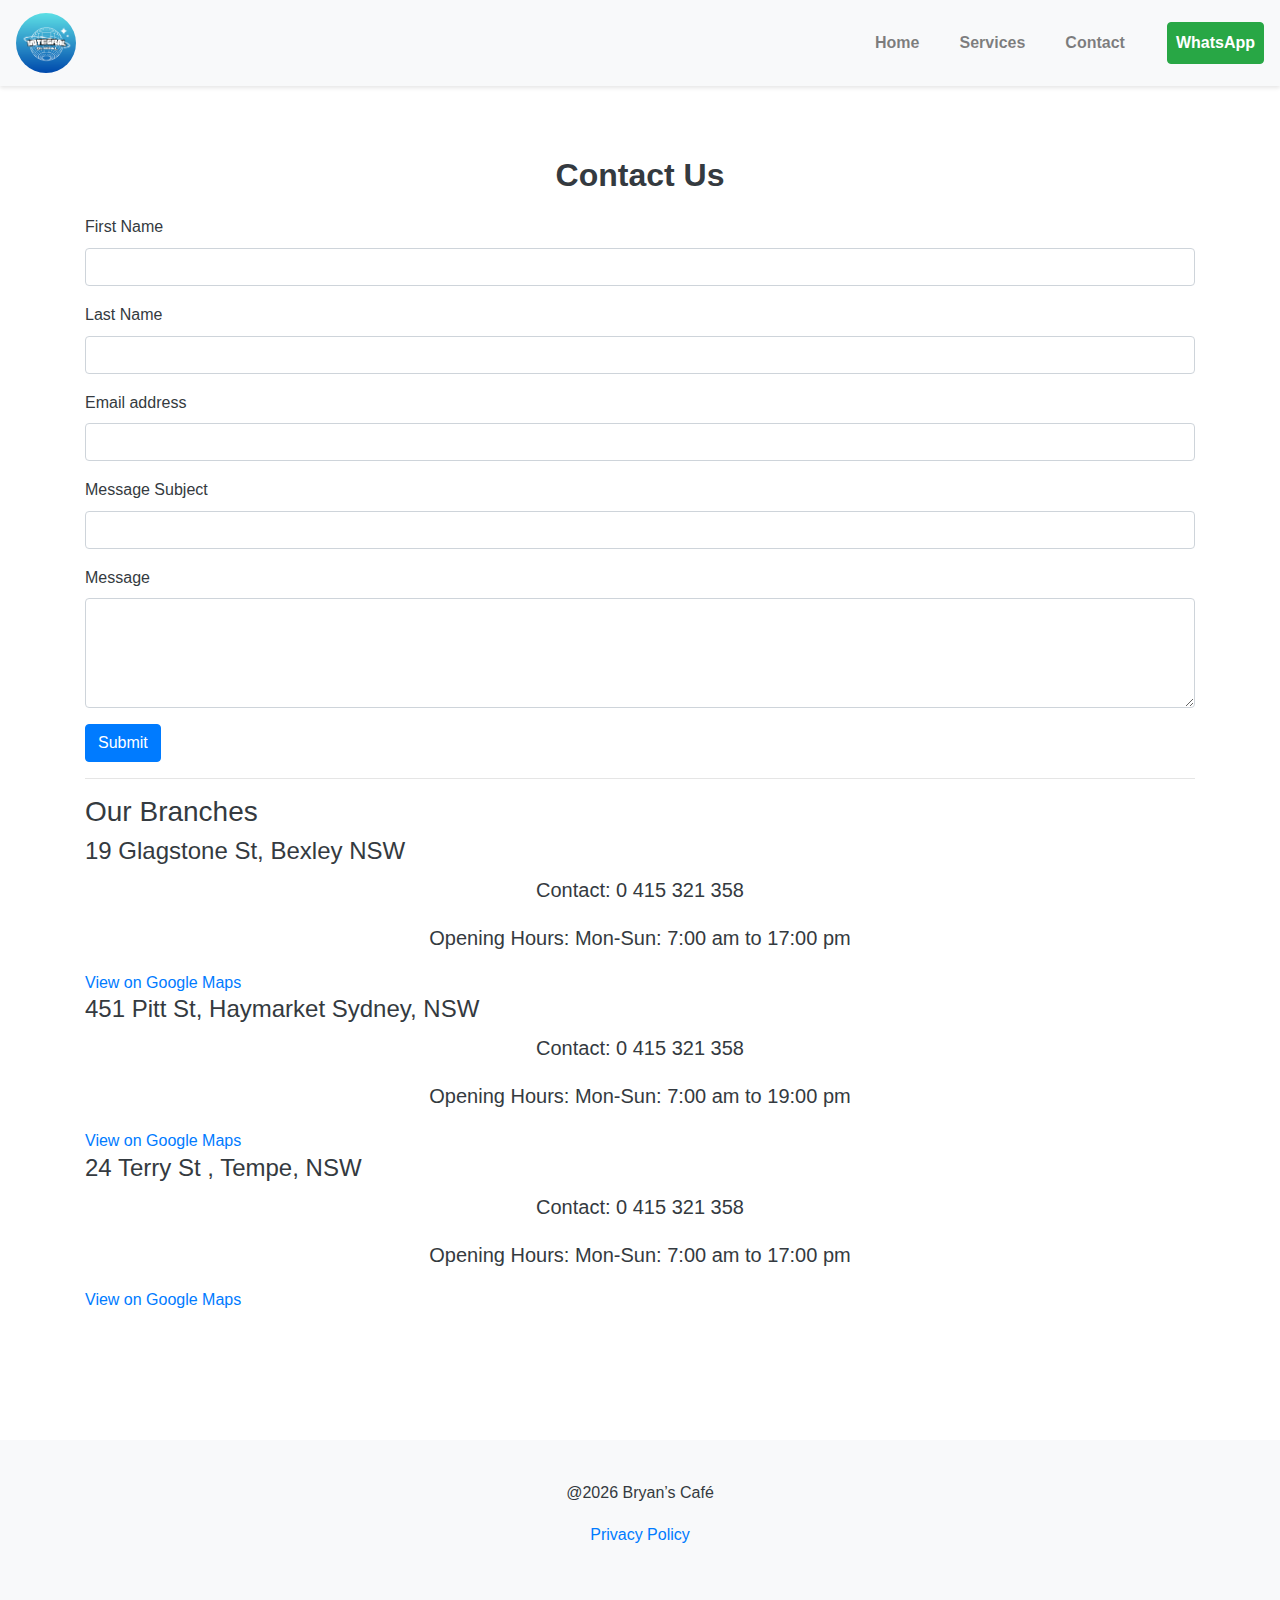
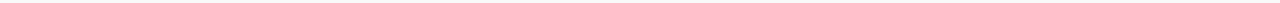
<file: contact.html>
<!DOCTYPE html>
<html lang="en">

<head>
    <meta charset="UTF-8">
    <meta name="viewport" content="width=device-width, initial-scale=1.0">
    <title>Contact - Bryan’s Café</title>
    <link href="https://maxcdn.bootstrapcdn.com/bootstrap/4.5.2/css/bootstrap.min.css" rel="stylesheet">
    <link rel="stylesheet" href="css/styles.css">
</head>

<body>
  
          <!-- Navegación -->
    <!-- Navegación -->
    <nav class="navbar navbar-expand-lg navbar-light bg-light">
        <a class="navbar-brand" href="index.html">
            <img src="images/logo.png" alt="Integral Global Logo" style="width: 60px;">
        </a>
        <button class="navbar-toggler" type="button" data-toggle="collapse" data-target="#navbarNav" aria-controls="navbarNav" aria-expanded="false" aria-label="Toggle navigation">
            <span class="navbar-toggler-icon"></span>
        </button>
        <div class="collapse navbar-collapse" id="navbarNav">
            <ul class="navbar-nav ml-auto">
                <li class="nav-item ">
                    <a class="nav-link mr-4" href="index.html">Home</a>
                </li>
                <li class="nav-item">
                    <a class="nav-link mr-4" href="services.html">Services</a>
                </li>
                <li class="nav-item">
                    <a class="nav-link mr-4" href="contact.html">Contact</a>
                </li>
                <li class="nav-item">
                    <a class="nav-link btn btn-success" href="https://wa.me/0415659321" target="_blank" style="color: white;">WhatsApp</a> <!-- Cambia el número aquí -->
                </li>
            </ul>
        </div>
    </nav>

    <div class="container mt-4">
        <h2>Contact Us</h2>

        <!-- Enquiry Form -->
        <form id="enquiryForm">
            <div class="form-group">
                <label for="firstName">First Name</label>
                <input type="text" class="form-control" id="firstName" required>
            </div>
            <div class="form-group">
                <label for="lastName">Last Name</label>
                <input type="text" class="form-control" id="lastName" required>
            </div>
            <div class="form-group">
                <label for="email">Email address</label>
                <input type="email" class="form-control" id="email" required>
            </div>
            <div class="form-group">
                <label for="subject">Message Subject</label>
                <input type="text" class="form-control" id="subject" required>
            </div>
            <div class="form-group">
                <label for="message">Message</label>
                <textarea class="form-control" id="message" rows="4" required></textarea>
            </div>
            <button type="submit" class="btn btn-primary">Submit</button>
        </form>

        <div id="responseMessage" class="mt-3" style="display: none;"></div>

        <hr>

        <!-- Branches Information -->
        <h3>Our Branches</h3>
        
        <div id="branches"></div>
    </div>

    <footer class="text-center mt-4">
        <p>@<span id="current-year"></span> Bryan’s Café</p>
        <p><a href="privacy.html" target="_blank">Privacy Policy</a></p>
    </footer>

    <script src="https://code.jquery.com/jquery-3.5.1.slim.min.js"></script>
    <script src="https://cdn.jsdelivr.net/npm/@popperjs/core@2.11.6/dist/umd/popper.min.js"></script>
    <script src="https://maxcdn.bootstrapcdn.com/bootstrap/4.5.2/js/bootstrap.min.js"></script>
    <script>
        // Actualizar el año actual en el pie de página
        document.getElementById("current-year").textContent = new Date().getFullYear();

        // Manejar el envío del formulario
        document.getElementById("enquiryForm").addEventListener("submit", function(event) {
            event.preventDefault();
            document.getElementById("responseMessage").style.display = "block";
            document.getElementById("responseMessage").textContent = "Your message has been sent!";
            this.reset(); // Restablece el formulario
        });

        // Cargar la información de las sucursales desde branches.xml
        fetch('xml/branches.xml')
            .then(response => response.text())
            .then(data => {
                const parser = new DOMParser();
                const xmlDoc = parser.parseFromString(data, "application/xml");
                const branches = xmlDoc.getElementsByTagName("branch");
                let branchesHTML = '';

                for (let i = 0; i < branches.length; i++) {
                    const name = branches[i].getElementsByTagName("name")[0].textContent;
                    const address = branches[i].getElementsByTagName("address")[0].textContent;
                    const contact = branches[i].getElementsByTagName("contact")[0].textContent;
                    const openingHours = branches[i].getElementsByTagName("openingHours")[0].textContent;
                    const googleMaps = branches[i].getElementsByTagName("googleMaps")[0].textContent;

                    branchesHTML += `
                        <div class="branch">
                            <h4>${name}</h4>
                            <p>Contact: ${contact}</p>
                            <p>Opening Hours: ${openingHours}</p>
                            <a href="${googleMaps}" target="_blank">View on Google Maps</a>
                        </div>
                    `;
                }
                document.getElementById("branches").innerHTML = branchesHTML;
            })
            .catch(error => console.error('Error loading branches.xml:', error));
    </script>
</body>

</html>
</file>
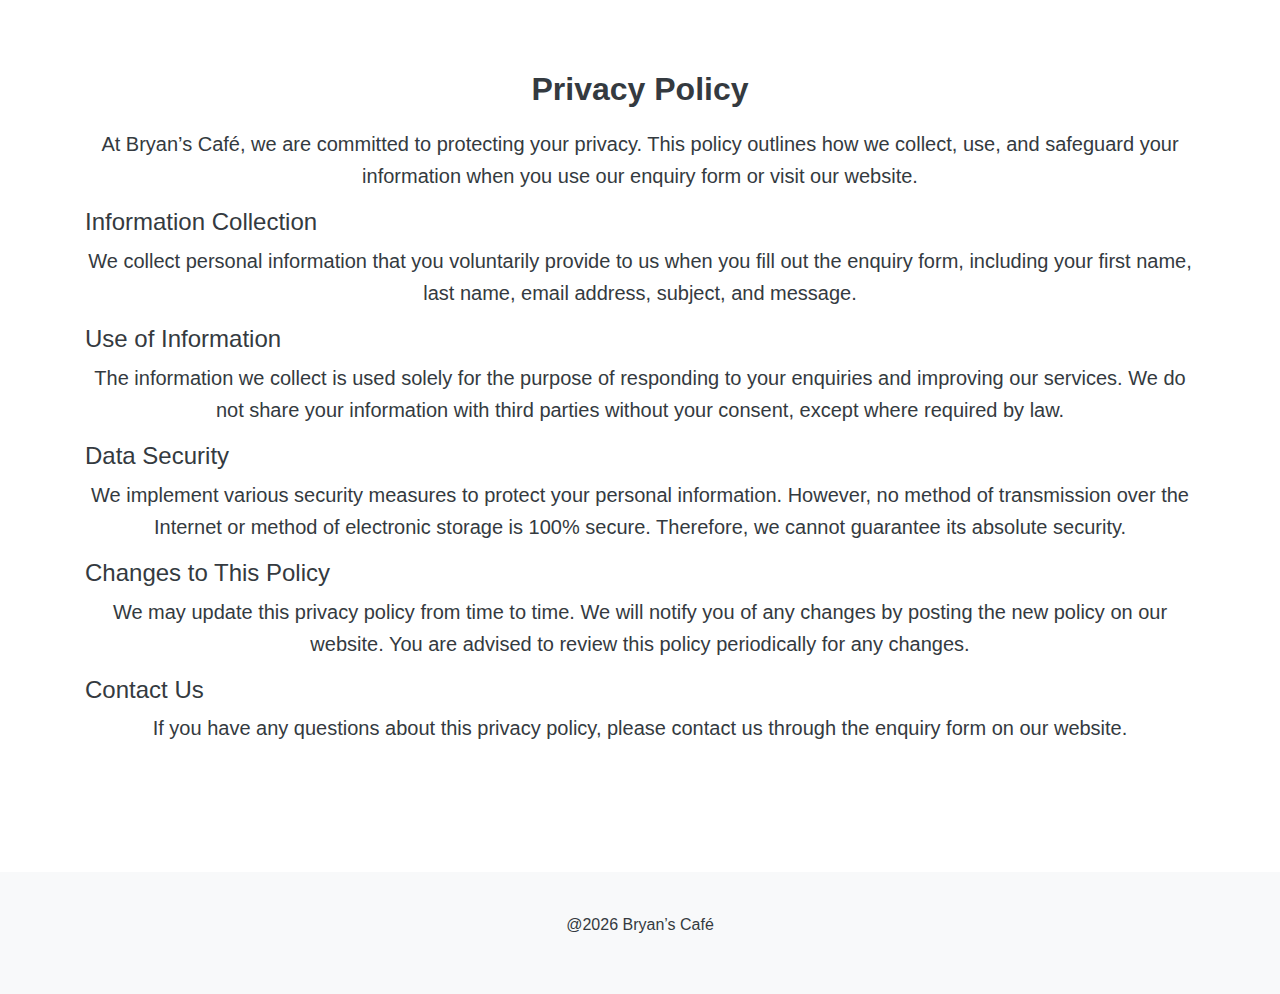
<file: privacy.html>
<!DOCTYPE html>
<html lang="en">

<head>
    <meta charset="UTF-8">
    <meta name="viewport" content="width=device-width, initial-scale=1.0">
    <title>Privacy Policy - Bryan’s Café</title>
    <link href="https://maxcdn.bootstrapcdn.com/bootstrap/4.5.2/css/bootstrap.min.css" rel="stylesheet">
    <link rel="stylesheet" href="css/styles.css">
</head>

<body>
    <div class="container mt-4">
        <h2>Privacy Policy</h2>
        <p>
            At Bryan’s Café, we are committed to protecting your privacy. This policy outlines how we collect, use, and safeguard your information when you use our enquiry form or visit our website.
        </p>
        <h4>Information Collection</h4>
        <p>
            We collect personal information that you voluntarily provide to us when you fill out the enquiry form, including your first name, last name, email address, subject, and message.
        </p>
        <h4>Use of Information</h4>
        <p>
            The information we collect is used solely for the purpose of responding to your enquiries and improving our services. We do not share your information with third parties without your consent, except where required by law.
        </p>
        <h4>Data Security</h4>
        <p>
            We implement various security measures to protect your personal information. However, no method of transmission over the Internet or method of electronic storage is 100% secure. Therefore, we cannot guarantee its absolute security.
        </p>
        <h4>Changes to This Policy</h4>
        <p>
            We may update this privacy policy from time to time. We will notify you of any changes by posting the new policy on our website. You are advised to review this policy periodically for any changes.
        </p>
        <h4>Contact Us</h4>
        <p>
            If you have any questions about this privacy policy, please contact us through the enquiry form on our website.
        </p>
    </div>

    <footer class="text-center mt-4">
        <p>@<span id="current-year"></span> Bryan’s Café</p>
    </footer>

    <script src="https://code.jquery.com/jquery-3.5.1.slim.min.js"></script>
    <script src="https://cdn.jsdelivr.net/npm/@popperjs/core@2.11.6/dist/umd/popper.min.js"></script>
    <script src="https://maxcdn.bootstrapcdn.com/bootstrap/4.5.2/js/bootstrap.min.js"></script>
    <script>
        // Actualizar el año actual en el pie de página
        document.getElementById("current-year").textContent = new Date().getFullYear();
    </script>
</body>

</html>
</file>
<file: css/styles.css>
/* styles.css */

/* RESET STYLES */
* {
    margin: 0;
    padding: 0;
    box-sizing: border-box;
}

/* GLOBAL STYLES */
body {
    font-family: 'Arial', sans-serif;
    line-height: 1.6;
    color: #343a40; /* Color oscuro para el texto */
}

/* HEADER STYLES */
h1 {
    
    margin-top: 70px; /* Espacio superior del título */
    font-size: 3rem; /* Aumenta el tamaño del h1 */
    font-weight: bold; /* Hace que el texto sea más grueso */
    text-align: center; /* Centra el h1 */
}

h2 {
    
    margin-top: 70px; /* Espacio superior del título */
    margin-bottom: 20px; /* Espacio superior del título */
    font-size: 2rem; /* Aumenta el tamaño del h1 */
    font-weight: bold; /* Hace que el texto sea más grueso */
    text-align: center; /* Centra el h1 */
}

.container.mt-4 {
    margin-top: 8rem; /* Aumenta el espacio encima del banner */
    margin-bottom: 8rem; /* Ajusta el espacio antes de la siguiente sección */
}

/* NAVBAR STYLES */
.navbar {
    box-shadow: 0 2px 4px rgba(0, 0, 0, 0.1); /* Sombra para la barra de navegación */
}

.navbar-brand img {
    width: 45px; /* Ajusta el tamaño del logo */
    height: auto; /* Mantiene la proporción */
    border-radius: 50%; /* Hacer el logo circular */
}

.navbar-nav .nav-link {
    font-size: 16px; /* Cambia este valor según tus necesidades */
    font-weight: bold; /* Opcional: hace que el texto sea más grueso */
}

.navbar-nav .btn {
    margin-left: 10px; /* Espacio entre el botón y el menú */
}

/* SECTION STYLES */
section {
    padding: 80px 0; /* Aumenta el espacio superior e inferior */
    margin: 120px 0; /* Más espacio entre secciones */
}

.container.mt-4 p {
    font-size: 1.25rem; /* Aumenta el tamaño del párrafo */
    text-align: center; /* Centra el texto del párrafo */
}

/* PARAGRAPH STYLES */
p {
    line-height: 1.6; /* Aumentar el espacio entre líneas */
}

/* SOCIAL ICONS STYLES */
.social-icons a {
    font-size: 25px; /* Tamaño de los íconos de redes sociales */
}

/* FOOTER STYLES */
footer {
    margin-top: 5rem; /* Aumenta el espacio antes del pie de página */
    background-color: #f8f9fa; /* Color de fondo del pie de página */
    padding: 40px 0;
    text-align: center;
}

/* ANIMATION STYLES */
.counter {
    transition: count 0.5s; /* Transición para contador */
}
</file>
